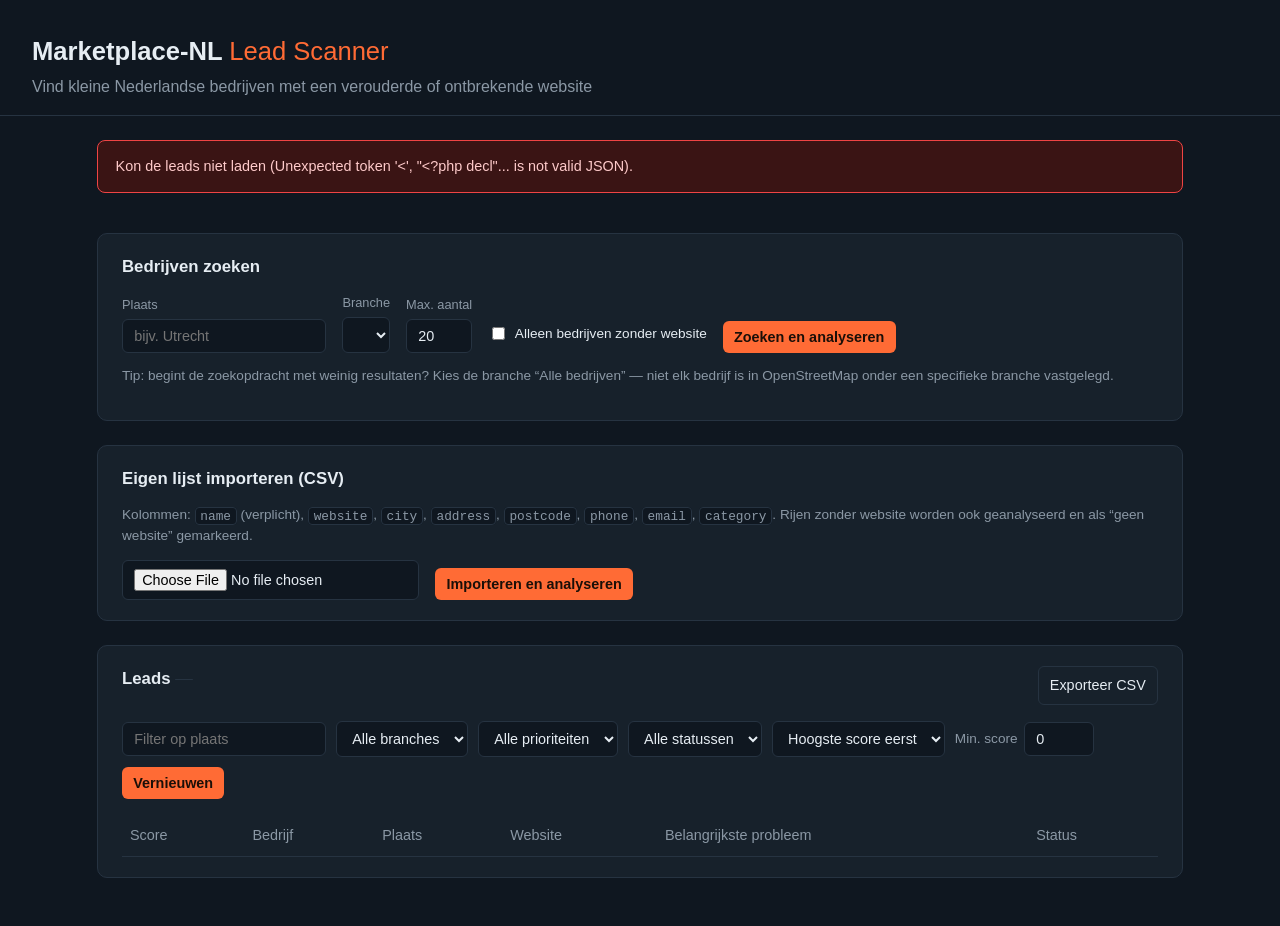
<file: php-json-app/index.html>
<!doctype html>
<html lang="nl">
<head>
<meta charset="utf-8">
<meta name="viewport" content="width=device-width, initial-scale=1">
<title>Marketplace-NL — Lead Scanner</title>
<link rel="stylesheet" href="style.css">
</head>
<body>
<header>
  <h1>Marketplace-NL <span>Lead Scanner</span></h1>
  <p class="subtitle">Vind kleine Nederlandse bedrijven met een verouderde of ontbrekende website</p>
</header>

<main>
  <section class="panel" id="scan-panel">
    <h2>Bedrijven zoeken</h2>
    <form id="scan-form">
      <div class="field">
        <label for="city">Plaats</label>
        <input type="text" id="city" name="city" placeholder="bijv. Utrecht" required>
      </div>
      <div class="field">
        <label for="category">Branche</label>
        <select id="category" name="category" required></select>
      </div>
      <div class="field">
        <label for="limit">Max. aantal</label>
        <input type="number" id="limit" name="limit" value="20" min="1" max="50">
      </div>
      <label class="checkbox-field">
        <input type="checkbox" id="only-no-website">
        Alleen bedrijven zonder website
      </label>
      <button type="submit">Zoeken en analyseren</button>
    </form>
    <p class="hint">
      Tip: begint de zoekopdracht met weinig resultaten? Kies de branche
      &ldquo;Alle bedrijven&rdquo; — niet elk bedrijf is in OpenStreetMap onder een specifieke branche vastgelegd.
    </p>
    <div id="job-status" class="job-status hidden"></div>
  </section>

  <section class="panel">
    <h2>Eigen lijst importeren (CSV)</h2>
    <p class="hint">
      Kolommen: <code>name</code> (verplicht), <code>website</code>, <code>city</code>,
      <code>address</code>, <code>postcode</code>, <code>phone</code>, <code>email</code>,
      <code>category</code>. Rijen zonder website worden ook geanalyseerd en als &ldquo;geen
      website&rdquo; gemarkeerd.
    </p>
    <form id="import-form">
      <input type="file" id="csv-file" name="file" accept=".csv" required>
      <button type="submit">Importeren en analyseren</button>
    </form>
    <div id="import-status" class="job-status hidden"></div>
  </section>

  <section class="panel" id="leads-panel">
    <div class="panel-head">
      <h2>Leads <span id="leads-count" class="count-pill"></span></h2>
      <a id="export-btn" href="api/export_csv.php">Exporteer CSV</a>
    </div>
    <div class="filters">
      <input type="text" id="filter-city" placeholder="Filter op plaats">
      <select id="filter-category"><option value="">Alle branches</option></select>
      <select id="filter-priority">
        <option value="">Alle prioriteiten</option>
        <option value="no_website">Geen website</option>
        <option value="high">Hoog</option>
        <option value="medium">Gemiddeld</option>
        <option value="low">Laag</option>
        <option value="unreachable">Onbereikbaar</option>
      </select>
      <select id="filter-status">
        <option value="">Alle statussen</option>
        <option value="new">Nieuw</option>
        <option value="contacted">Benaderd</option>
        <option value="won">Gewonnen</option>
        <option value="ignored">Genegeerd</option>
      </select>
      <select id="filter-sort">
        <option value="score_desc">Hoogste score eerst</option>
        <option value="score_asc">Laagste score eerst</option>
        <option value="newest">Nieuwste eerst</option>
        <option value="name">Op naam</option>
      </select>
      <label class="min-score-label">Min. score
        <input type="number" id="filter-min-score" value="0" min="0" max="100">
      </label>
      <button id="refresh-btn" type="button">Vernieuwen</button>
    </div>
    <div class="table-scroll">
      <table id="leads-table">
        <thead>
          <tr>
            <th>Score</th>
            <th>Bedrijf</th>
            <th>Plaats</th>
            <th>Website</th>
            <th>Belangrijkste probleem</th>
            <th>Status</th>
          </tr>
        </thead>
        <tbody id="leads-body"></tbody>
      </table>
    </div>
    <p id="empty-state" class="hint hidden">Nog geen leads. Start hierboven een zoekopdracht.</p>
  </section>
</main>

<div id="detail-modal" class="modal hidden">
  <div class="modal-content">
    <button id="modal-close" class="modal-close" aria-label="Sluiten">&times;</button>
    <div id="modal-body"></div>
  </div>
</div>

<script src="app.js"></script>
</body>
</html>
</file>
<file: php-json-app/style.css>
:root {
  --bg: #0f1720;
  --panel: #17212b;
  --border: #263341;
  --text: #e6edf3;
  --muted: #8b98a5;
  --accent: #ff6b35;
  --high: #ef4444;
  --medium: #f59e0b;
  --low: #22c55e;
  --unreachable: #6b7280;
  --nowebsite: #a855f7;
  --link: #7cc4ff;
}

a { color: var(--link); text-decoration: none; }
a:hover { text-decoration: underline; }

* { box-sizing: border-box; }

body {
  margin: 0;
  font-family: -apple-system, BlinkMacSystemFont, "Segoe UI", Roboto, sans-serif;
  background: var(--bg);
  color: var(--text);
  line-height: 1.5;
}

header {
  padding: 2rem 2rem 1rem;
  border-bottom: 1px solid var(--border);
}

header h1 { margin: 0; font-size: 1.6rem; }
header h1 span { color: var(--accent); font-weight: 400; }

.subtitle { color: var(--muted); margin: 0.3rem 0 0; }

main {
  padding: 1.5rem 2rem 3rem;
  max-width: 1150px;
  margin: 0 auto;
  display: flex;
  flex-direction: column;
  gap: 1.5rem;
}

.panel {
  background: var(--panel);
  border: 1px solid var(--border);
  border-radius: 10px;
  padding: 1.25rem 1.5rem;
}

.panel h2 { margin-top: 0; font-size: 1.05rem; }

.panel-head {
  display: flex;
  align-items: center;
  justify-content: space-between;
  gap: 1rem;
  flex-wrap: wrap;
}

.count-pill {
  display: inline-block;
  background: var(--border);
  color: var(--muted);
  border-radius: 999px;
  padding: 0.05rem 0.55rem;
  font-size: 0.8rem;
  font-weight: 600;
  vertical-align: middle;
}

.hint { color: var(--muted); font-size: 0.85rem; }
.hint code {
  background: #0f1720;
  border: 1px solid var(--border);
  border-radius: 4px;
  padding: 0.05rem 0.3rem;
  font-size: 0.8rem;
}

form { display: flex; gap: 1rem; align-items: flex-end; flex-wrap: wrap; }

.field { display: flex; flex-direction: column; gap: 0.3rem; }

label { font-size: 0.8rem; color: var(--muted); }

.checkbox-field {
  display: flex;
  align-items: center;
  gap: 0.4rem;
  padding-bottom: 0.55rem;
  color: var(--text);
  font-size: 0.85rem;
  cursor: pointer;
}
.checkbox-field input { width: auto; }

input, select, button, textarea {
  background: #0f1720;
  border: 1px solid var(--border);
  color: var(--text);
  border-radius: 6px;
  padding: 0.5rem 0.7rem;
  font-size: 0.9rem;
  font-family: inherit;
}

textarea { width: 100%; resize: vertical; }

button {
  background: var(--accent);
  border: none;
  color: #1a0f08;
  font-weight: 600;
  cursor: pointer;
}
button:hover { opacity: 0.9; }
button:disabled { opacity: 0.6; cursor: default; }
button.secondary { background: var(--border); color: var(--text); }

.job-status {
  margin-top: 1rem;
  padding: 0.7rem 1rem;
  border-radius: 6px;
  background: #0f1720;
  border: 1px solid var(--border);
  font-size: 0.9rem;
}

.hidden { display: none !important; }

.error-banner {
  background: #3a1414;
  border: 1px solid var(--high);
  color: #fecaca;
  padding: 0.9rem 1.1rem;
  border-radius: 8px;
  margin-bottom: 1rem;
  font-size: 0.9rem;
}

.filters {
  display: flex;
  gap: 0.6rem;
  flex-wrap: wrap;
  margin: 1rem 0;
  align-items: center;
}

.min-score-label {
  display: flex;
  align-items: center;
  gap: 0.4rem;
  color: var(--muted);
  font-size: 0.85rem;
}
.min-score-label input { width: 70px; }

#export-btn {
  color: var(--text);
  text-decoration: none;
  border: 1px solid var(--border);
  border-radius: 6px;
  padding: 0.5rem 0.7rem;
  font-size: 0.9rem;
  white-space: nowrap;
}

.table-scroll { overflow-x: auto; }

table { width: 100%; border-collapse: collapse; min-width: 760px; }

th, td {
  text-align: left;
  padding: 0.6rem 0.5rem;
  border-bottom: 1px solid var(--border);
  font-size: 0.9rem;
  vertical-align: middle;
}

th { color: var(--muted); font-weight: 500; }

tr.lead-row { cursor: pointer; }
tr.lead-row:hover { background: rgba(255, 255, 255, 0.03); }

.lead-name { display: block; }
.lead-type { display: block; color: var(--muted); font-size: 0.78rem; }

.problem-cell {
  color: var(--muted);
  max-width: 260px;
  overflow: hidden;
  text-overflow: ellipsis;
  white-space: nowrap;
}

.no-website-tag {
  background: rgba(168, 85, 247, 0.15);
  color: #d8b4fe;
  border: 1px solid var(--nowebsite);
  border-radius: 999px;
  padding: 0.1rem 0.5rem;
  font-size: 0.75rem;
  white-space: nowrap;
}

.score-badge {
  display: inline-block;
  min-width: 2.4rem;
  text-align: center;
  padding: 0.15rem 0.5rem;
  border-radius: 999px;
  font-weight: 700;
  font-size: 0.8rem;
  color: #0b0f14;
}

.score-badge-lg {
  min-width: 3.2rem;
  font-size: 1.15rem;
  padding: 0.45rem 0.7rem;
}

.score-high { background: var(--high); color: white; }
.score-medium { background: var(--medium); }
.score-low { background: var(--low); }
.score-unreachable { background: var(--unreachable); color: white; }
.score-nowebsite { background: var(--nowebsite); color: white; }

select.status-select { font-size: 0.8rem; padding: 0.25rem 0.4rem; }

/* ---------- Detail modal ---------- */

.modal {
  position: fixed;
  inset: 0;
  background: rgba(0, 0, 0, 0.65);
  display: flex;
  align-items: flex-start;
  justify-content: center;
  padding: 2rem 1rem;
  overflow-y: auto;
  z-index: 50;
}

.modal-content {
  background: var(--panel);
  border: 1px solid var(--border);
  border-radius: 10px;
  padding: 1.75rem;
  max-width: 720px;
  width: 100%;
  position: relative;
}

.modal-close {
  position: absolute;
  top: 0.8rem;
  right: 0.8rem;
  background: transparent;
  color: var(--muted);
  font-size: 1.4rem;
  padding: 0.1rem 0.5rem;
}

.modal-header {
  display: flex;
  align-items: center;
  gap: 1rem;
  margin-bottom: 1rem;
  padding-right: 2rem;
}
.modal-header h2 { margin: 0; font-size: 1.3rem; }
.modal-sub { margin: 0.15rem 0 0; color: var(--muted); font-size: 0.85rem; }

.modal-content h3 {
  font-size: 0.95rem;
  margin: 1.6rem 0 0.6rem;
  padding-bottom: 0.35rem;
  border-bottom: 1px solid var(--border);
}

.callout {
  background: #0f1720;
  border: 1px solid var(--border);
  border-left: 3px solid var(--accent);
  border-radius: 6px;
  padding: 0.8rem 1rem;
  font-size: 0.9rem;
  margin-bottom: 0.5rem;
}
.callout-critical { border-left-color: var(--high); }

.meta-row {
  display: flex;
  justify-content: space-between;
  gap: 1.5rem;
  font-size: 0.87rem;
  padding: 0.32rem 0;
  border-bottom: 1px solid rgba(255, 255, 255, 0.04);
}
.meta-row > span:first-child { color: var(--muted); flex-shrink: 0; }
.meta-row > span:last-child { text-align: right; word-break: break-word; }

.ok { color: var(--low); }
.bad { color: var(--high); }

.findings-list, .positives-list { list-style: none; margin: 0; padding: 0; }

.finding {
  border: 1px solid var(--border);
  border-left: 3px solid var(--unreachable);
  border-radius: 6px;
  padding: 0.75rem 0.9rem;
  margin-bottom: 0.6rem;
  background: #0f1720;
}
.finding.severity-kritiek { border-left-color: var(--high); }
.finding.severity-hoog { border-left-color: var(--medium); }
.finding.severity-gemiddeld { border-left-color: #3b82f6; }
.finding.severity-laag { border-left-color: var(--unreachable); }

.finding-head { display: flex; align-items: center; gap: 0.5rem; flex-wrap: wrap; }

.severity-badge {
  font-size: 0.68rem;
  text-transform: uppercase;
  letter-spacing: 0.03em;
  font-weight: 700;
  border-radius: 4px;
  padding: 0.1rem 0.4rem;
  color: #0b0f14;
}
.severity-badge.severity-kritiek { background: var(--high); color: white; }
.severity-badge.severity-hoog { background: var(--medium); }
.severity-badge.severity-gemiddeld { background: #3b82f6; color: white; }
.severity-badge.severity-laag { background: var(--unreachable); color: white; }

.finding-detail { margin: 0.45rem 0 0.4rem; font-size: 0.86rem; color: #c9d4de; }

.finding-reco {
  margin: 0;
  font-size: 0.86rem;
  background: rgba(255, 107, 53, 0.08);
  border-radius: 4px;
  padding: 0.45rem 0.6rem;
}
.finding-reco span { color: var(--accent); font-weight: 600; }

.positives-list li {
  font-size: 0.86rem;
  padding: 0.25rem 0 0.25rem 1.3rem;
  position: relative;
  color: #c9d4de;
}
.positives-list li::before {
  content: "✓";
  position: absolute;
  left: 0;
  color: var(--low);
  font-weight: 700;
}

.modal-actions {
  display: flex;
  gap: 0.6rem;
  align-items: center;
  margin-top: 1rem;
  flex-wrap: wrap;
}
.modal-feedback { color: var(--low); font-size: 0.85rem; }

@media (max-width: 640px) {
  header, main { padding-left: 1rem; padding-right: 1rem; }
  .modal { padding: 1rem 0.5rem; }
  .modal-content { padding: 1.25rem; }
  .meta-row { flex-direction: column; gap: 0.1rem; }
  .meta-row > span:last-child { text-align: left; }
}
</file>
